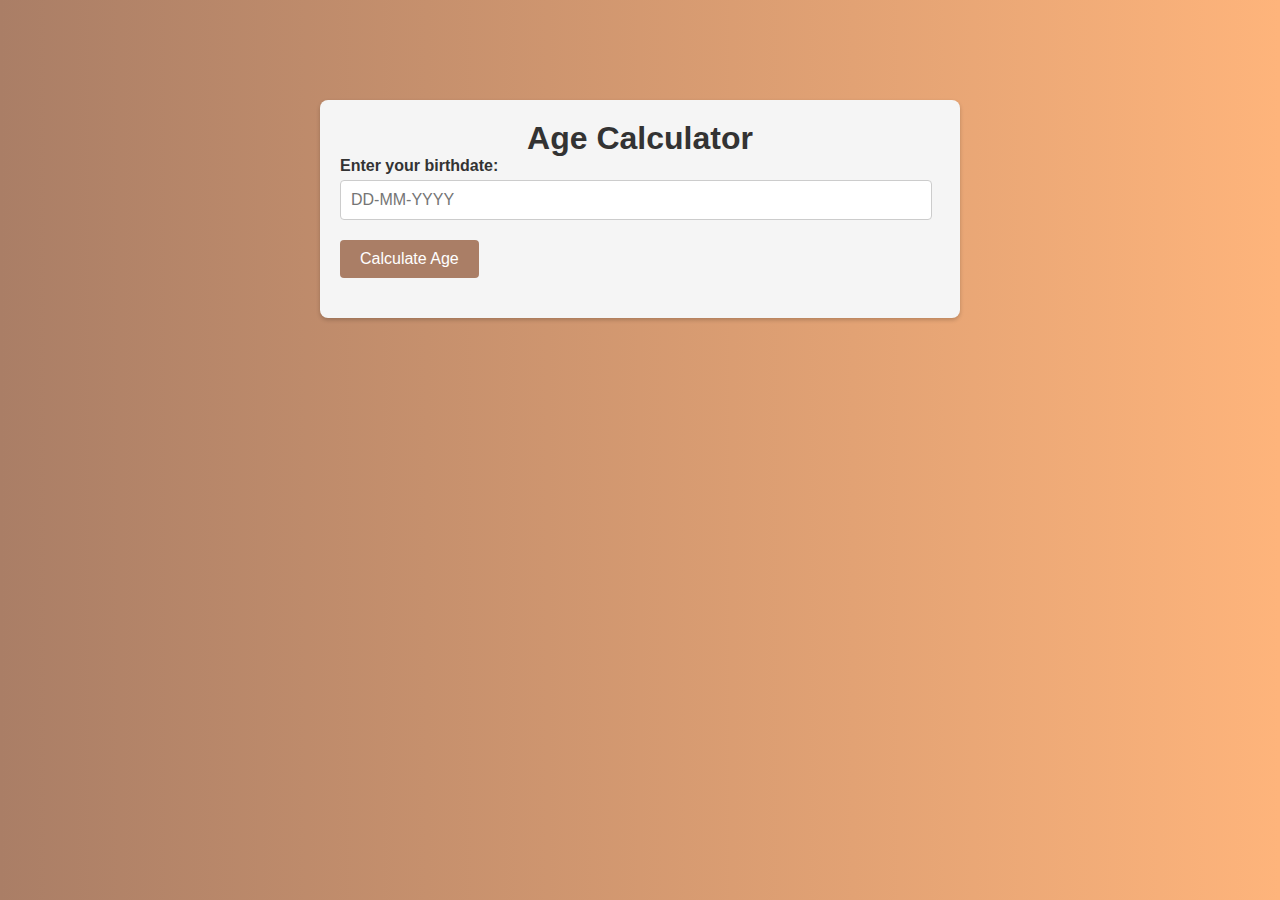
<file: Advanced Age Calculator/index.html>
<!DOCTYPE html>
<html lang="en">
<head>
    <meta charset="UTF-8">
    <meta http-equiv="X-UA-Compatible" content="IE=edge">
    <meta name="viewport" content="width=device-width, initial-scale=1.0">
    <title>Age Calculator</title>
    <link rel="stylesheet" href="style.css">
</head>
<body>

    <div class="container">
        <h1>Age Calculator</h1>
        <form id="ageCalculator">
            <div class="form-group">
                <label for="birthdate">Enter your birthdate:</label>
                <input type="text" id="birthdate" placeholder="DD-MM-YYYY" required>
            </div>
            <div class="form-group">
                <button type="submit">Calculate Age</button>
            </div>
        </form>

        <div class="result-container" id="resultContainer">
            <div class="result" id="result">
                <!-- <div class="result-item">
                    <h3>Weeks Passed:</h3>
                    <p>ageInWeeks</p>
                </div>
                <div class="result-item">
                    <h3>Weeks Passed:</h3>
                    <p>ageInWeeks</p>
                </div>
                <div class="result-item">
                    <h3>Weeks Passed:</h3>
                    <p>ageInWeeks</p>
                </div> -->
            </div>
        </div>
    </div>
 <script src="script.js"></script>   
</body>
</html>
</file>
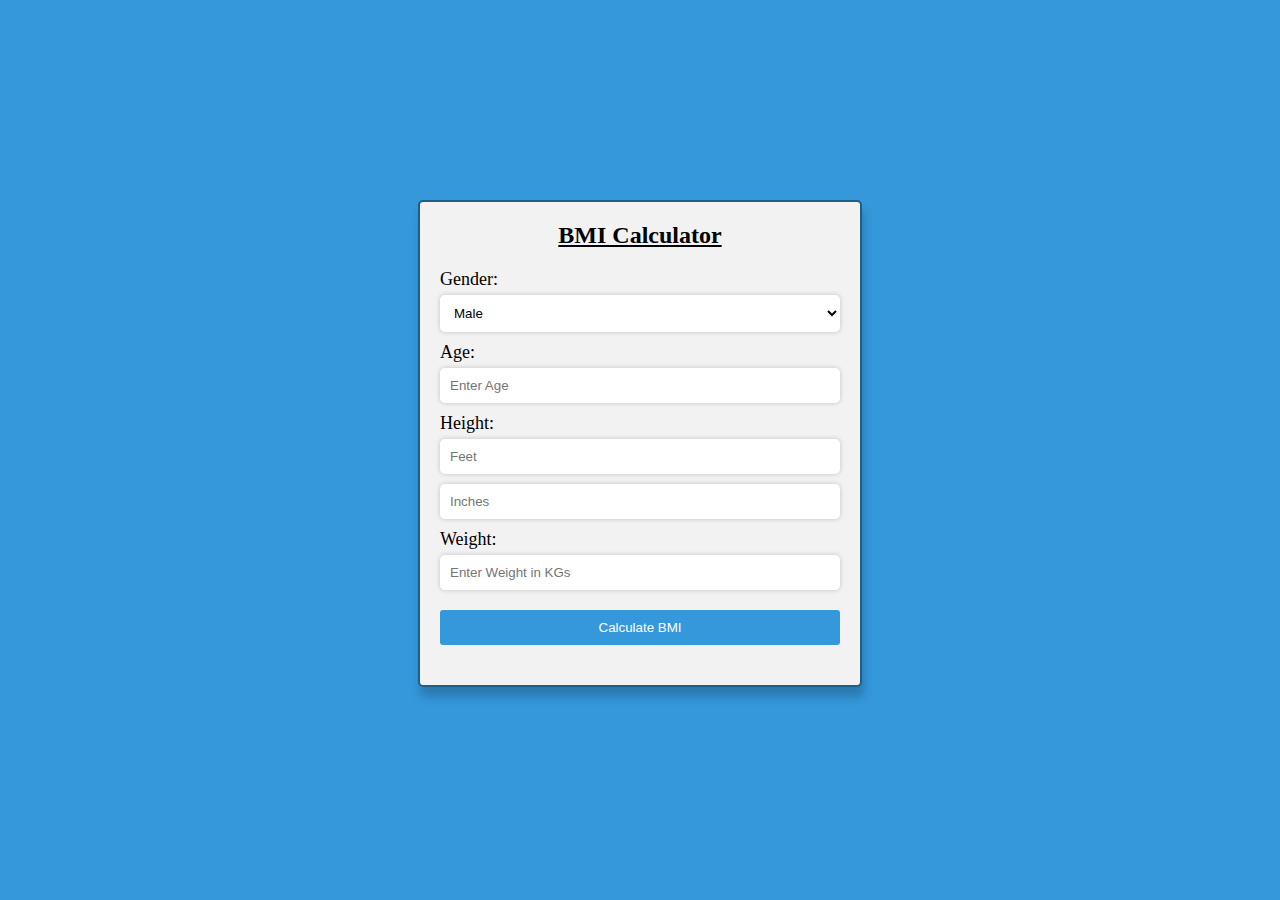
<file: BIM Calculator/index.html>
<!DOCTYPE html>
<html lang="en">
<head>
    <meta charset="UTF-8">
    <meta name="viewport" content="width=device-width, initial-scale=1.0">
    <title>BMI Calculator</title>
    <link rel="stylesheet" href="style.css">
</head>
<body>

    <div class="container">
        <h2>BMI Calculator</h2>
        <form id="bmiForm">
            <label for="gender">Gender:</label>
            <select id="gender" required>
                <option value="male">Male</option>
                <option value="famale">Female</option>
            </select>

            <label for="age">Age:</label>
            <input type="number" id="age" placeholder="Enter Age" required>

            <label for="height-feet">Height:</label>
            <input type="number" id="height-feet" placeholder="Feet" required>
            <input type="number" id="height-inches" placeholder="Inches" required>

            <label for="weight">Weight:</label>
            <input type="number" required id="weight" placeholder="Enter Weight in KGs">

            <input type="submit" value="Calculate BMI">
        </form>

        <div id="result"></div>


    </div>
    <script src="script.js"></script>
</body>
</html>
</file>
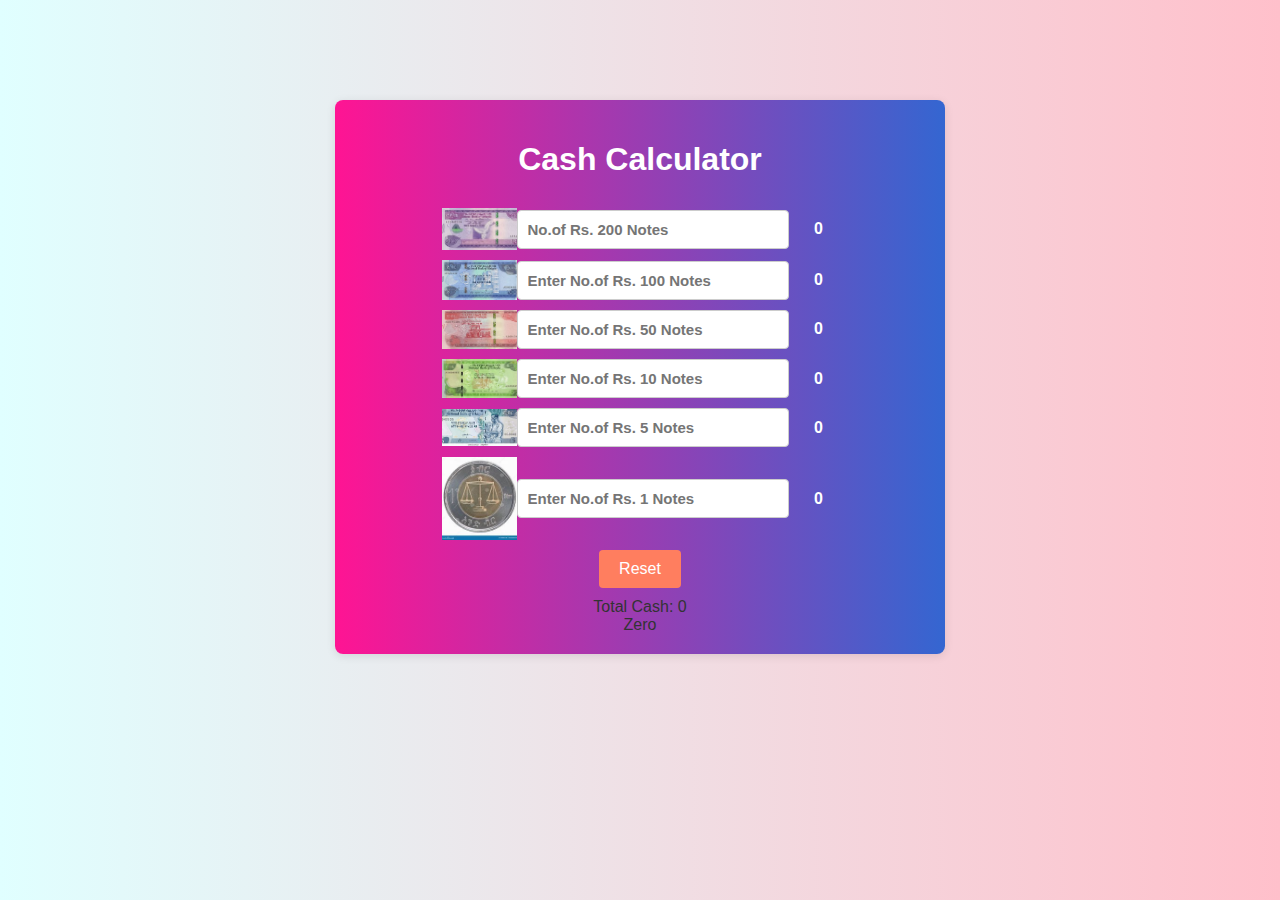
<file: Cash Calculator Application/index.html>
<!DOCTYPE html>
<html lang="en">
<head>
    <meta charset="UTF-8">
    <meta name="viewport" content="width=device-width, initial-scale=1.0">
    <title>Cash Calculator</title>
    <link rel="stylesheet" href="style.css">
</head>
<body>
    <div class="container">
        <h1 class="header">Cash Calculator</h1>

        <div class="row">
            <img width="75px" height="auto" src="Images/200 birr.jpeg">
            <input type="number" id="et200" class="cash-input" placeholder="No.of Rs. 200 Notes">
            <span id="txt200" class="cash-text">0</span>
        </div>

        <div class="row">
            <img width="75px" height="auto" src="Images/100 birr.jpeg">
            <input type="number" id="et100" class="cash-input" placeholder="Enter No.of Rs. 100 Notes">
            <span id="txt100" class="cash-text">0</span>
        </div>

        <div class="row">
            <img width="75px" height="auto" src="Images/50 birr.jpeg">
            <input type="number" id="et50" class="cash-input" placeholder="Enter No.of Rs. 50 Notes">
            <span id="txt50" class="cash-text">0</span>
        </div>

        <div class="row">
            <img width="75px" height="auto" src="Images/10 birr.jpeg">
            <input type="number" id="et10" class="cash-input" placeholder="Enter No.of Rs. 10 Notes">
            <span id="txt10" class="cash-text">0</span>
        </div>

        <div class="row">
            <img width="75px" height="auto" src="Images/5 birr.jpeg">
            <input type="number" id="et5" class="cash-input" placeholder="Enter No.of Rs. 5 Notes">
            <span id="txt5" class="cash-text">0</span>
        </div>

        <div class="row">
            <img width="75px" height="auto" src="Images/1 birr.jpeg">
            <input type="number" id="et1" class="cash-input" placeholder="Enter No.of Rs. 1 Notes">
            <span id="txt1" class="cash-text">0</span>
        </div>

        <div class="row">
            <button id="btnReset">Reset</button>
        </div>

        <div class="row result-part">
            <span id="txtFinalCash">Total Cash: 0</span>
            <span id="txtFinalCashInWords">Zero</span>
        </div>

    </div>


    <script src="script.js"></script>
</body>
</html>
</file>
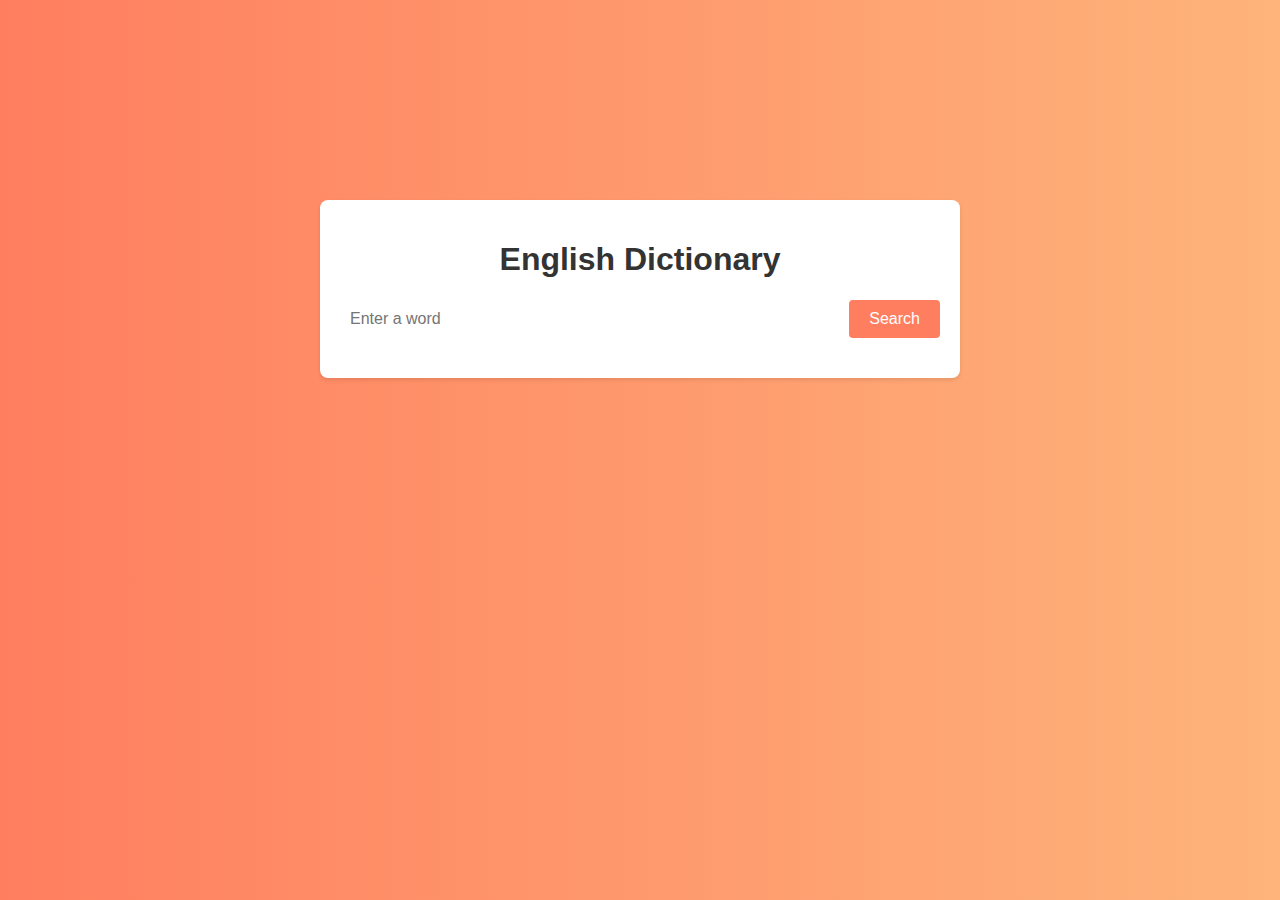
<file: Dictionary/index.html>
<!DOCTYPE html>
<html lang="en">
<head>
    <meta charset="UTF-8">
    <meta name="viewport" content="width=device-width, initial-scale=1.0">
    <title>Document</title>
    <link rel="stylesheet" href="style.css">
    <link rel="stylesheet" href="https://cdnjs.cloudflare.com/ajax/libs/font-awesome/6.5.2/css/all.min.css" integrity="sha512-SnH5WK+bZxgPHs44uWIX+LLJAJ9/2PkPKZ5QiAj6Ta86w+fsb2TkcmfRyVX3pBnMFcV7oQPJkl9QevSCWr3W6A==" crossorigin="anonymous" referrerpolicy="no-referrer" />
</head>
<body>
    
    
    <div class="container">
        <header>
            <h1>English Dictionary</h1>
        </header>
        <div class="search-container">
            <input type="text" id="searchInput" placeholder="Enter a word">
            <button id="searchButton">Search</button>
        </div>

        <div class="resultContainer" id="result-container">
            <h2 id="wordTitle"></h2>
            <div id="wordDescription"></div>
            <div id="audioContainer">
                <button id="audioButton"><i class="fa fa-volume-up"></i></button>
            </div>
        </div>

    </div>

    <script src="script.js"></script>
</body>
</html>
</file>
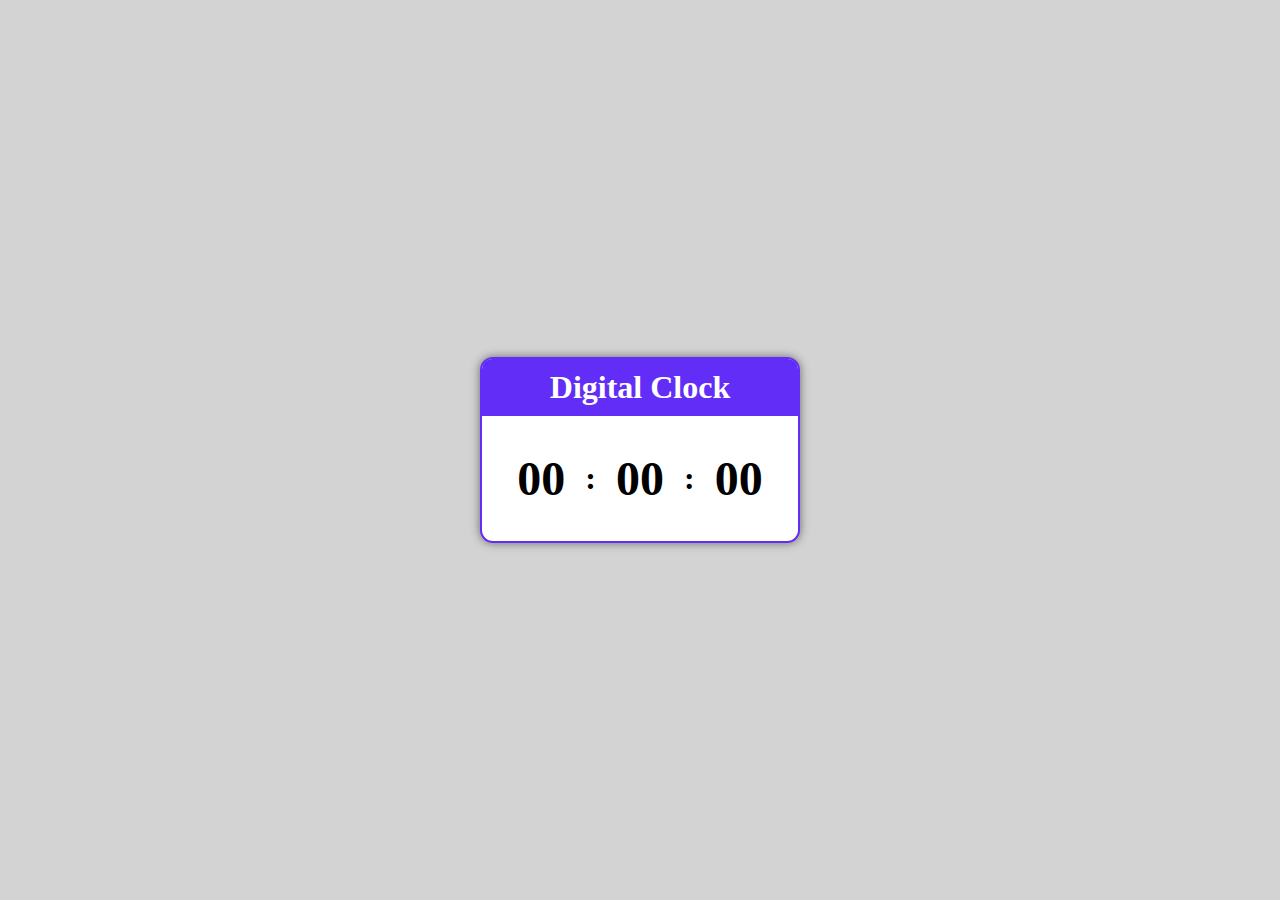
<file: Digital Clock/index.html>
<!DOCTYPE html>
<html lang="en">
<head>
    <meta charset="UTF-8">
    <meta http-equiv="X-UA-Compatible" content="IE=edge">
    <meta name="viewport" content="width=device-width, initial-scale=1.0">
    <title>Digital Clock</title>
    <link rel="stylesheet" href="style.css">
</head>
<body>

    <div class="container">
        <div class="card">
            <h1>Digital Clock</h1>
            <div class="clock">
                <span class="time-element" id ="hours">00</span>
                <span class="colon-element">:</span>
                <span class="time-element" id="minutes">00</span>
                <span class="colon-element">:</span>
                <span class="time-element" id="seconds">00</span>
            </div>
        </div>   
    </div>
    
<script src="script.js"></script>   
</body>
</html>
</file>
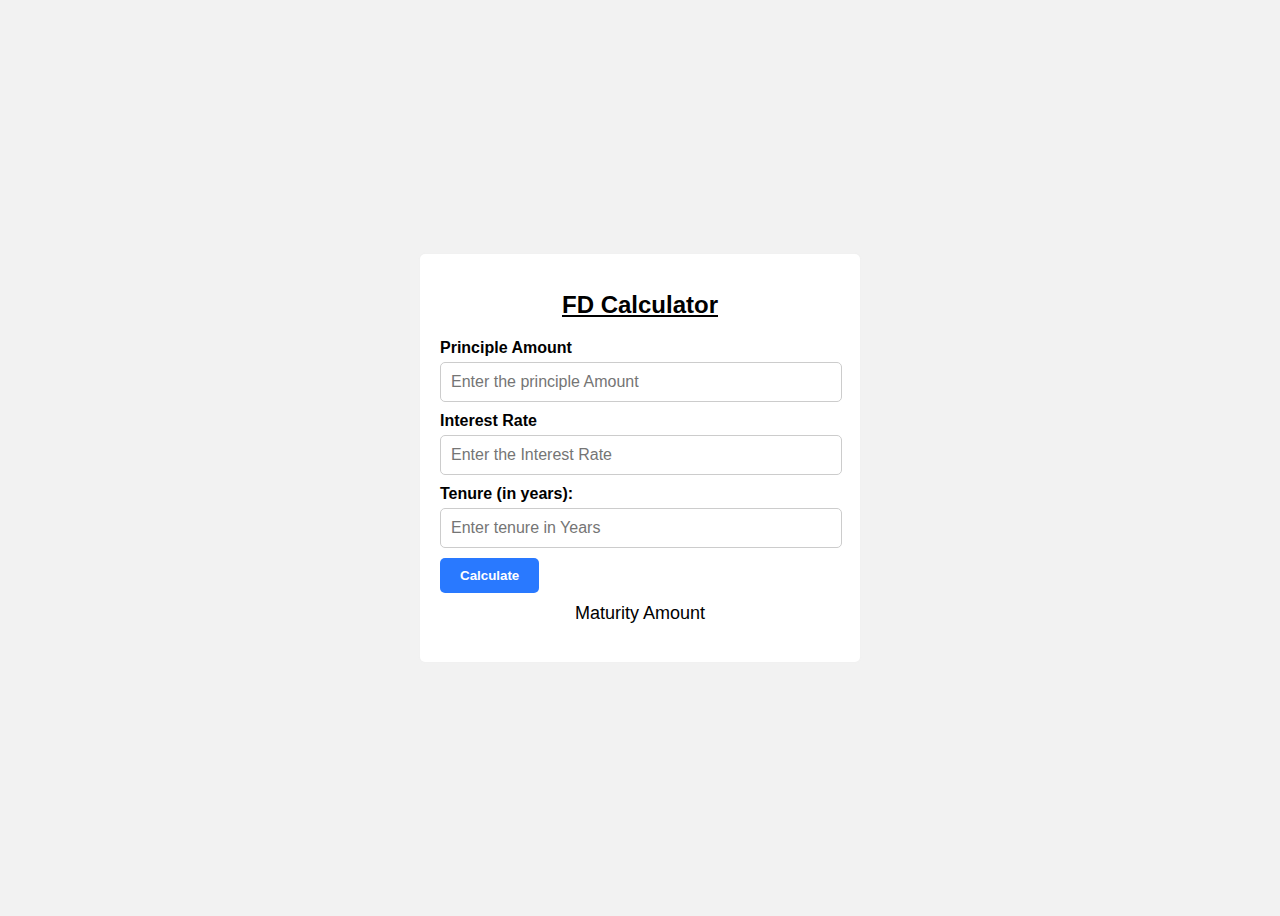
<file: FD-Calculator/index.html>
<!DOCTYPE html>
<html lang="en">
<head>
    <meta charset="UTF-8">
    <meta http-equiv="X-UA-Compatible" content="IE=edge">
    <meta name="viewport" content="width=device-width, initial-scale=1.0">
    <title>FD Calculator</title>
    <link rel="stylesheet" href="style.css">
</head>
<body>
    <div class="container">
        <h1>FD Calculator</h1>
        <div class="form-group">
            <label for="principle">Principle Amount</label>
            <input type="number" id="principle" placeholder="Enter the principle Amount">
        </div>
        <div class="form-group" >
            <label for="interestRate">Interest Rate</label>
            <input type="number" id="interestRate" placeholder="Enter the Interest Rate">
        </div>
        <div class="form-group">
            <label for="tenure">Tenure (in years):</label>
            <input type="number" id="tenure" placeholder="Enter tenure in Years">
        </div>
        <button id="calculateBtn" class="calculate-btn">Calculate</button>
        <p id="result" class="result">Maturity Amount</p>
    </div>
<script src="script.js"></script>   
</body>
</html>
</file>
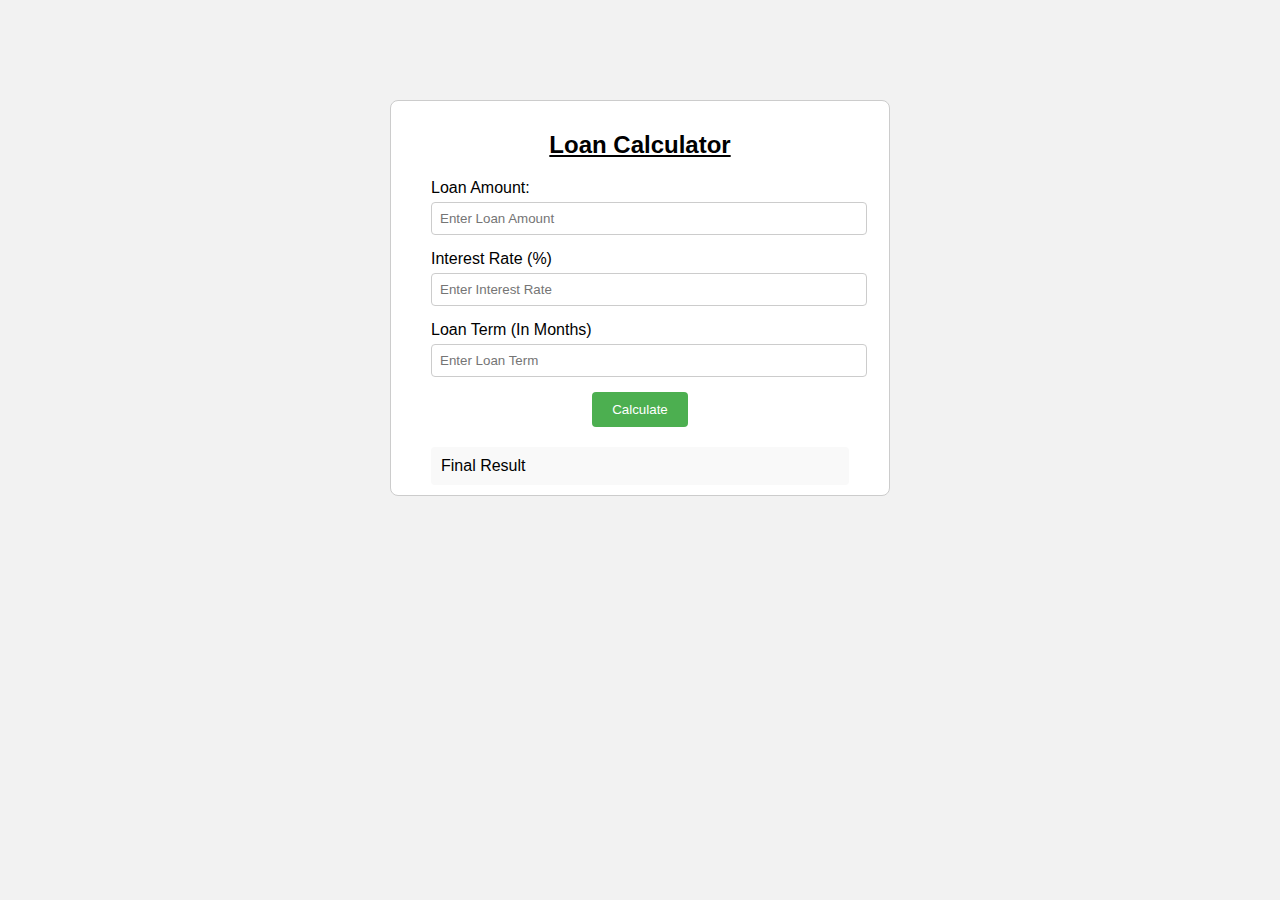
<file: Lone Calculator/index.html>
<!DOCTYPE html>
<html lang="en">
<head>
    <meta charset="UTF-8">
    <meta name="viewport" content="width=device-width, initial-scale=1.0">
    <title>Document</title>
    <link rel="stylesheet" href="style.css">
</head>
<body>

    <div class="container">
        <div class="calculator">
            <h2>Loan Calculator</h2>
            <div class="input-group">
                <label>Loan Amount:</label>
                <input type="number" id="loanAmountInput" placeholder="Enter Loan Amount">
            </div>

            <div class="input-group">
                <label>Interest Rate (%)</label>
                <input type="number" id="interestRateInput" placeholder="Enter Interest Rate">
            </div>

            <div class="input-group">
                <label>Loan Term (In Months)</label>
                <input type="number" id="loanTermInput" placeholder="Enter Loan Term">
            </div>

            <button id="calculateBtn">Calculate</button>
            <div id="result">Final Result</div>

        </div>
    </div>


    <script src="script.js"></script>
</body>
</html>
</file>
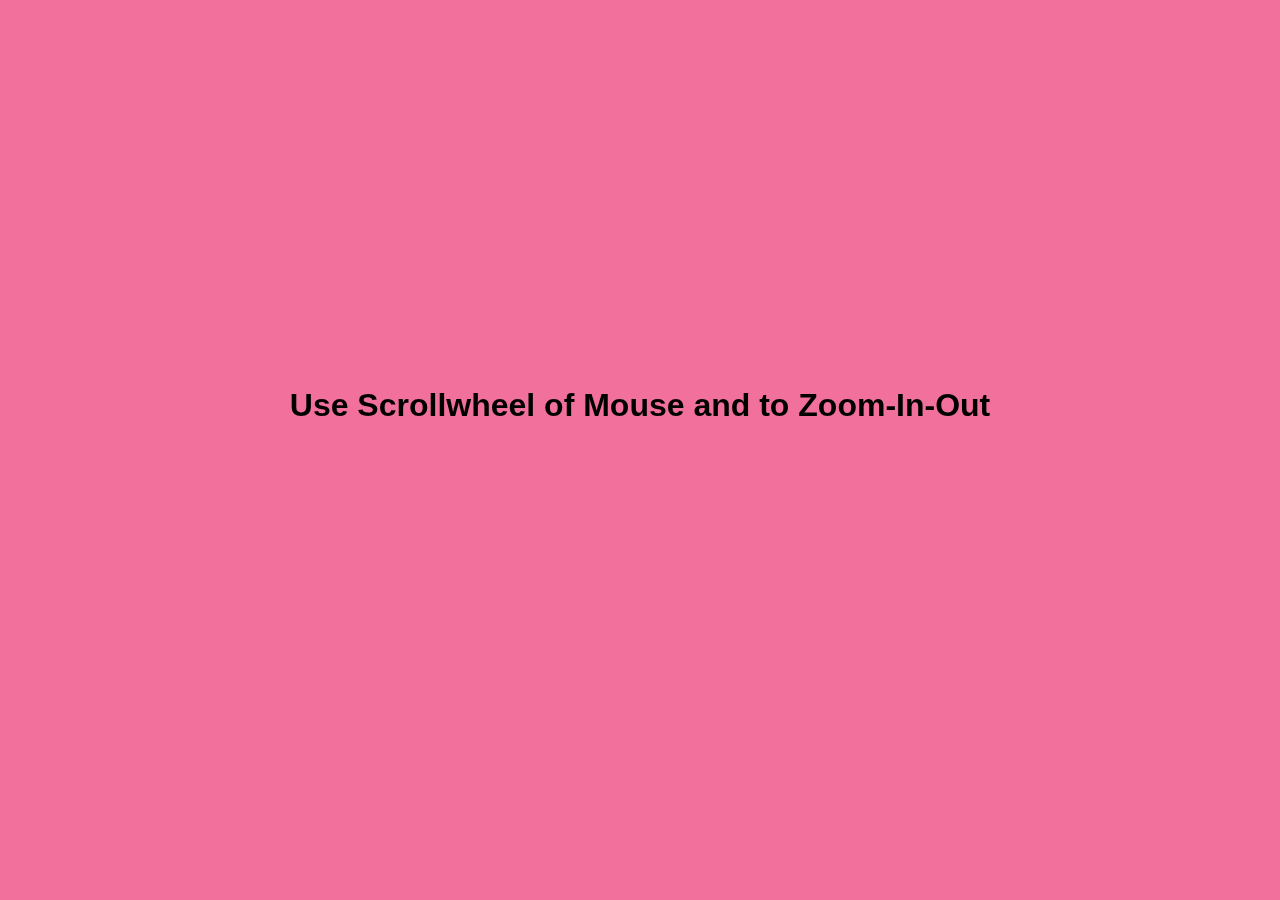
<file: Mouse Wheel zoom in out/index.html>
<!DOCTYPE html>
<html lang="en">
<head>
    <meta charset="UTF-8">
    <meta name="viewport" content="width=device-width, initial-scale=1.0">
    <title>Scrollwheel of Mouse</title>
    <link rel="stylesheet" href="style.css">
</head>
<body>

    <div class="container">
        <h1>Use Scrollwheel of Mouse and to Zoom-In-Out</h1>
    </div>
    
    <script src="script.js"></script>
</body>
</html>
</file>
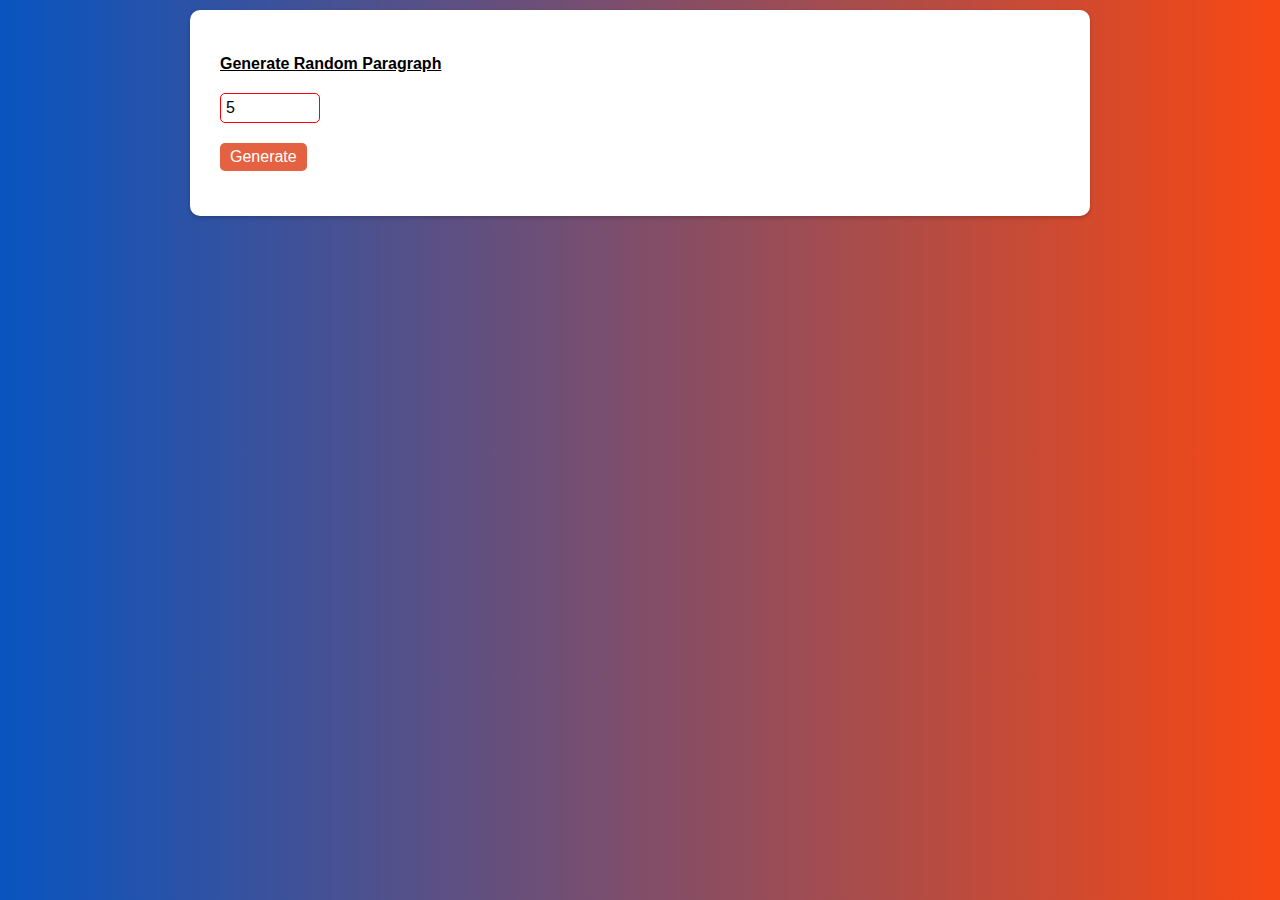
<file: Paragraph Generator Project/index.html>
<!DOCTYPE html>
<html lang="en">
<head>
    <meta charset="UTF-8">
    <meta http-equiv="X-UA-Compatible" content="IE=edge">
    <meta name="viewport" content="width=device-width, initial-scale=1.0">
    <title>Random Paragraph Generator</title>
    <link rel="stylesheet" href="style.css">
</head>
<body>

    <div class="card">
        <div class="row">
            <div>
                <label for="items">Generate Random Paragraph</label>
            </div>

            <div>
                <input type="number" value="5" id="items">
            </div>

            <div>
                <button onclick="generate()">Generate</button>
            </div>

        </div>

        <div class="row" id="data"></div>
    </div>
<script src="script.js"></script>   
</body>
</html>
</file>
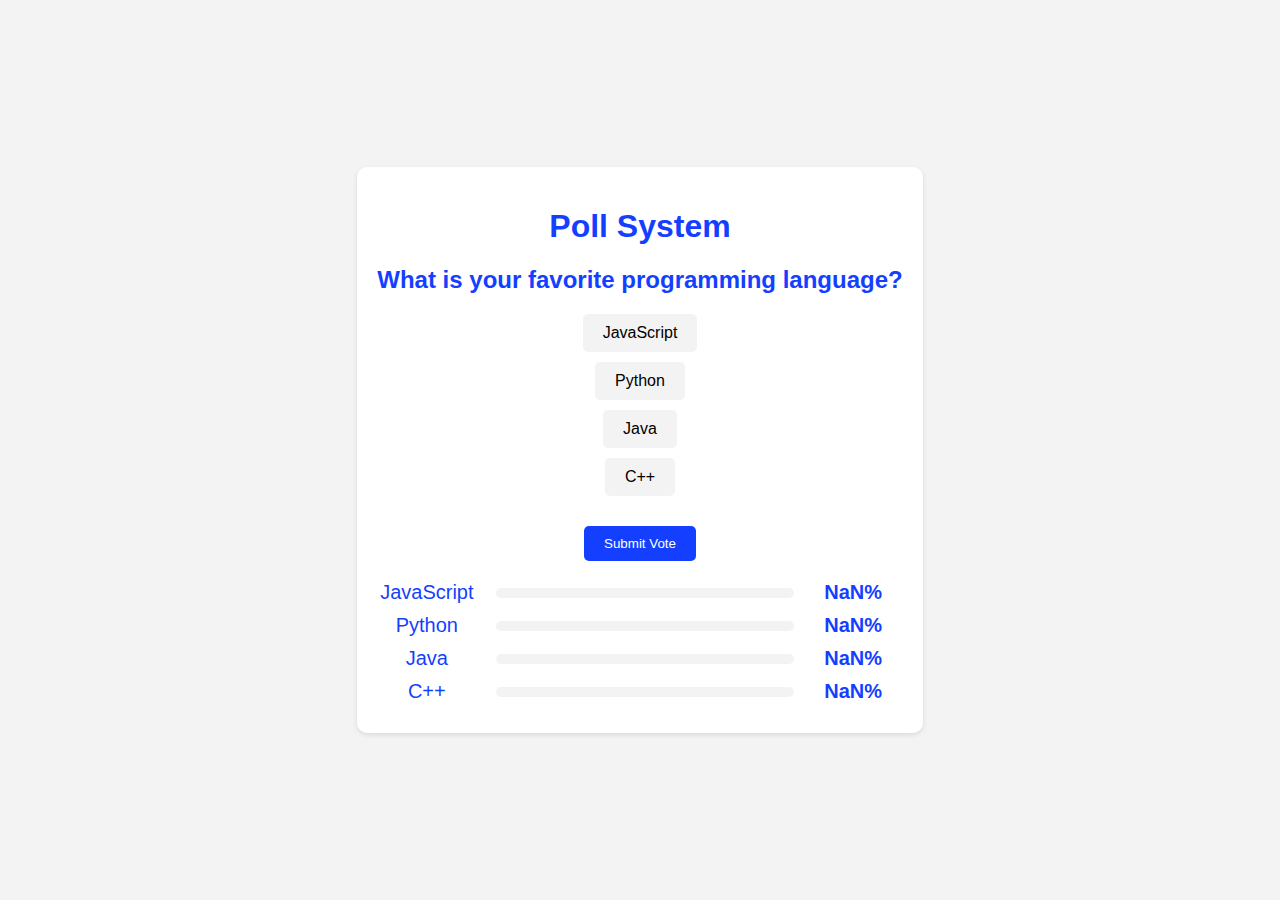
<file: Poll System Application/index.html>
<!DOCTYPE html>
<html lang="en">
<head>
    <meta charset="UTF-8">
    <meta name="viewport" content="width=device-width, initial-scale=1.0">
    <title>Pill System</title>
    <link rel="stylesheet" href="style.css">
</head>
<body>
    <div class="con">
        <h1>Poll System</h1>
        <div class="poll">
            <h2>What is your favorite programming language?</h2>
            <div class="options">
                <div class="option">
                    <input type="radio" id="option1" name="poll" value="option1">
                    <label for="option1">JavaScript</label>
                </div>
                <div class="option">
                    <input type="radio" id="option2" name="poll" value="option2">
                    <label for="option2">Python</label>
                </div>
                <div class="option">
                    <input type="radio" id="option3" name="poll" value="option3">
                    <label for="option3">Java</label>
                </div>
                <div class="option">
                    <input type="radio" id="option4" name="poll" value="option4">
                    <label for="option4">C++</label>
                </div class="option">
            </div>
            <button onclick="submitVote()">Submit Vote</button>
            <div id="result">
            </div>
        </div>
    </div>
    <script src="script.js"></script>
</body>
</html>
</file>
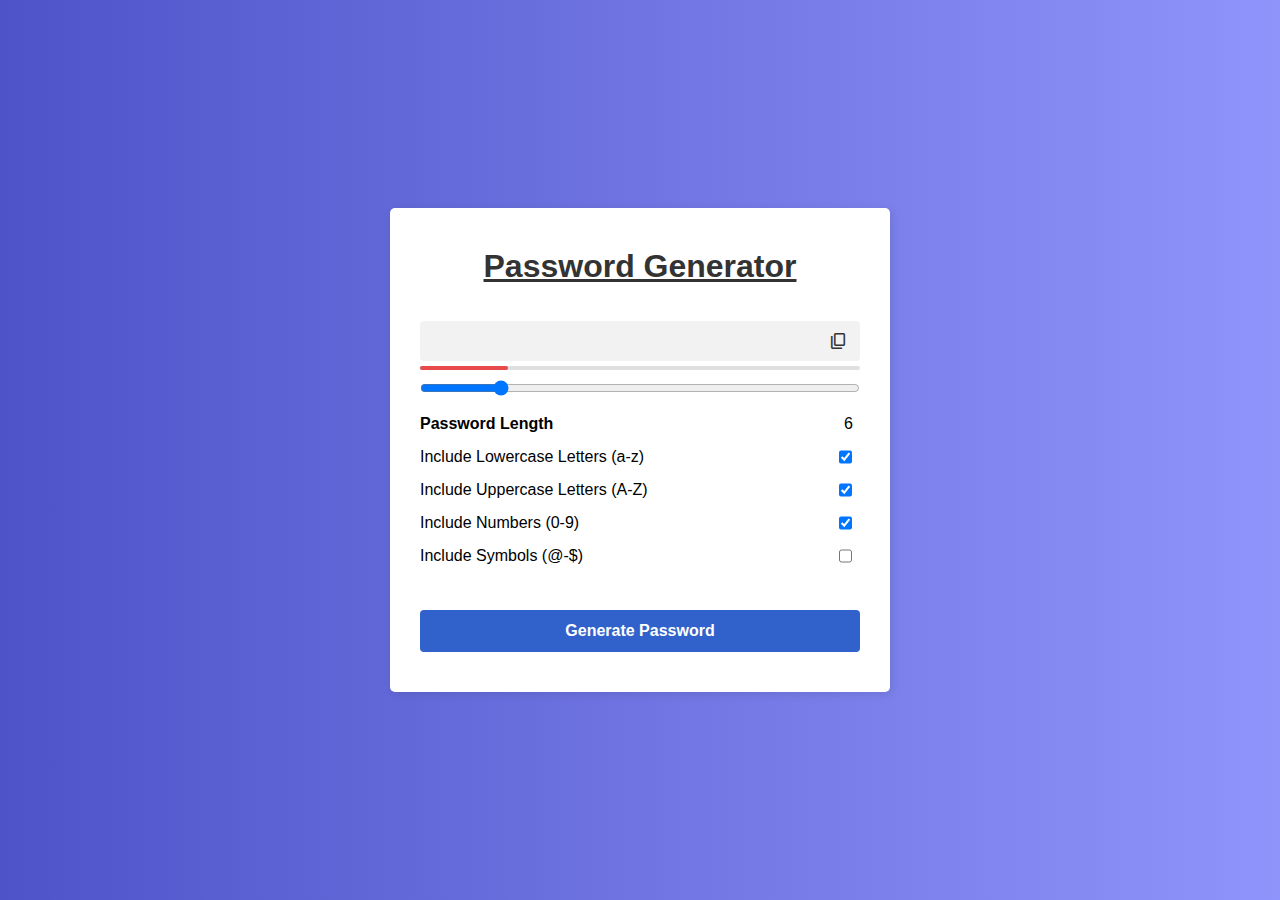
<file: Random Password Application/index.html>
<!DOCTYPE html>
<html lang="en">
<head>
    <meta charset="UTF-8">
    <meta name="viewport" content="width=device-width, initial-scale=1.0">
    <title>Generate Randaom Password</title>
    <link rel="stylesheet" href="style.css">
    <link rel="stylesheet" href="https://fonts.googleapis.com/css2?family=Material+Symbols+Outlined:opsz,wght,FILL,GRAD@24,400,0,0" />
</head>
<body>
    <div class="container">
        <h1>Password Generator</h1>
        <div class="inputBox">
            <input type="text" class="passBox" id="passBox" disabled>
            <span class="material-symbols-outlined" id="copyIcon">content_copy</span>
        </div>

        <div class="pass-indicator" id="passIndicator"></div>

        <input type="range" min="1" max="30" value="6" step="1" id="inputSlider">
        <div class="row">
            <p>Password Length</p>
            <span id="sliderValue"></span>
        </div>

        <div class="row">
            <label for="lowercase">Include Lowercase Letters (a-z)</label>
            <input type="checkbox" name="lowercase" id="lowercase" checked>
        </div>

        <div class="row">
            <label for="uppercase">Include Uppercase Letters (A-Z)</label>
            <input type="checkbox" name="uppercase" id="uppercase" checked>
        </div>

        <div class="row">
            <label for="numbers">Include Numbers (0-9)</label>
            <input type="checkbox" name="numbers" id="numbers" checked>
        </div>

        <div class="row">
            <label for="symbols">Include Symbols (@-$)</label>
            <input type="checkbox" name="symbols" id="symbols">
        </div>

        <button class="genBtn" id="genBtn">Generate Password</button>

    </div>

    <script src="script.js"></script>
</body>
</html>
</file>
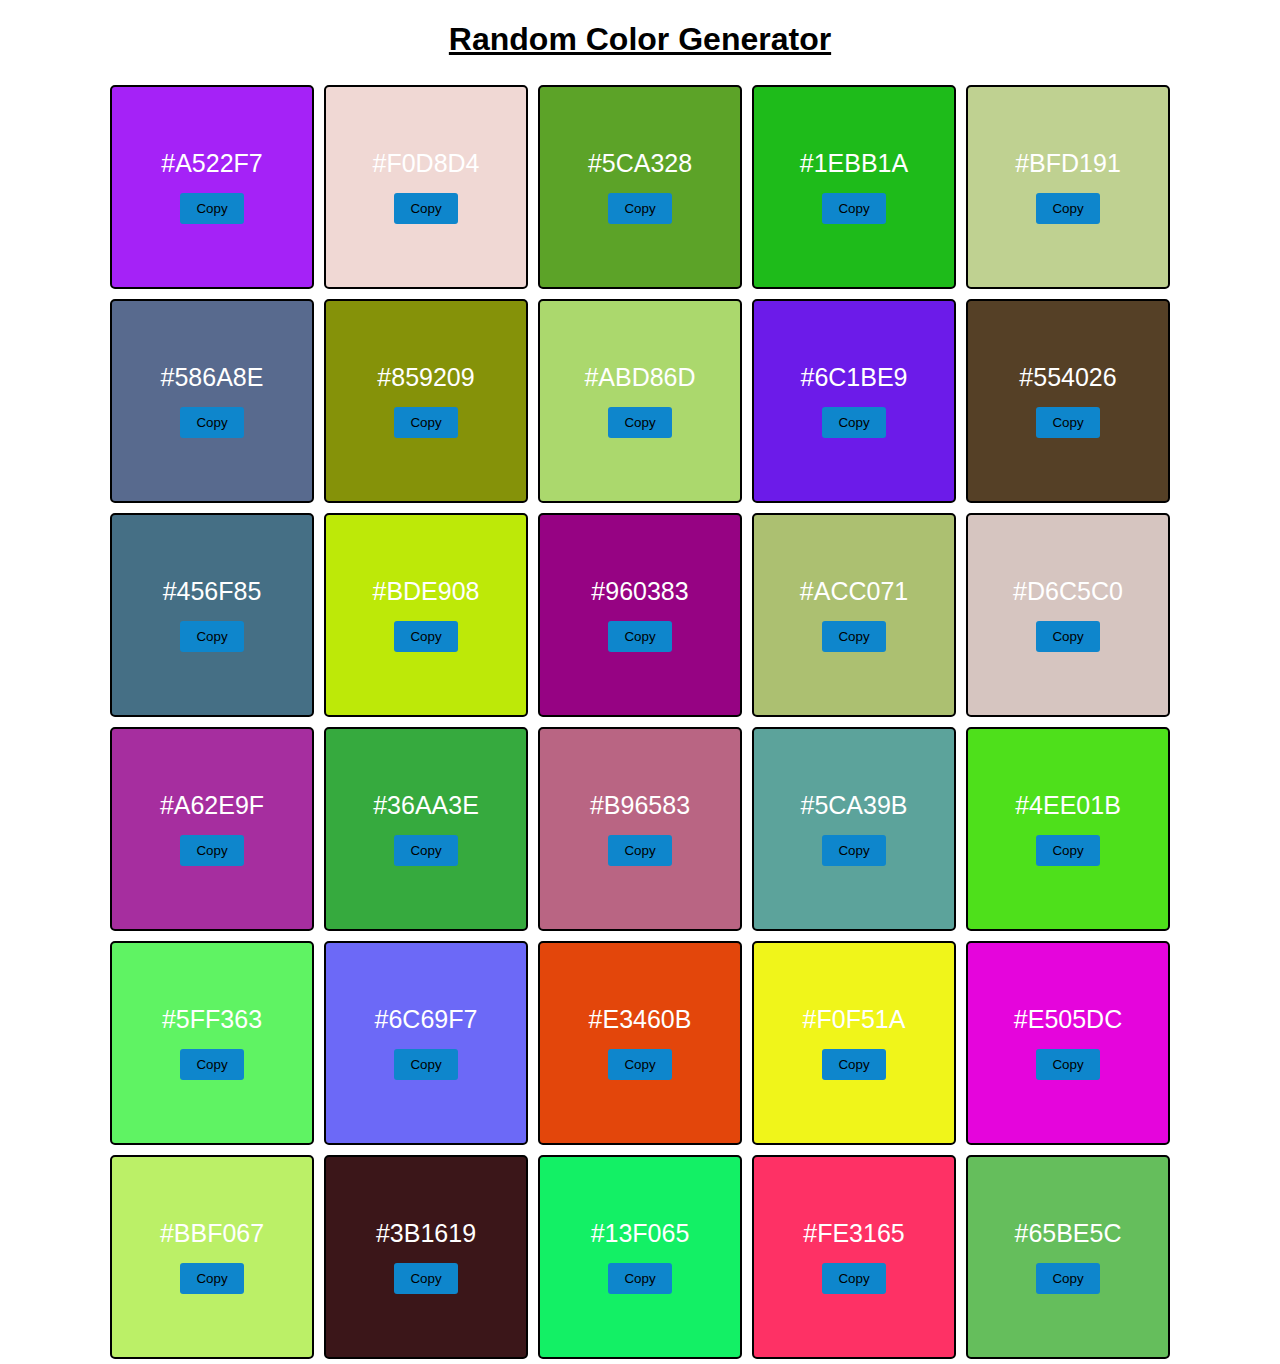
<file: Randome HEX Color Card Generator/index.html>
<!DOCTYPE html>
<html lang="en">
<head>
    <meta charset="UTF-8">
    <meta name="viewport" content="width=device-width, initial-scale=1.0">
    <title>Random HEX Color Generator</title>
    <link rel="stylesheet" href="style.css">
</head>
<body>
    
    <h1>Random Color Generator</h1>
    <div class="container">
        <!--<div class="color-container">
            <span>#45dfff</span>
            <button>Copy</button>
        </div>-->
    </div>

    <script src="script,js"></script>
</body>
</html>
</file>
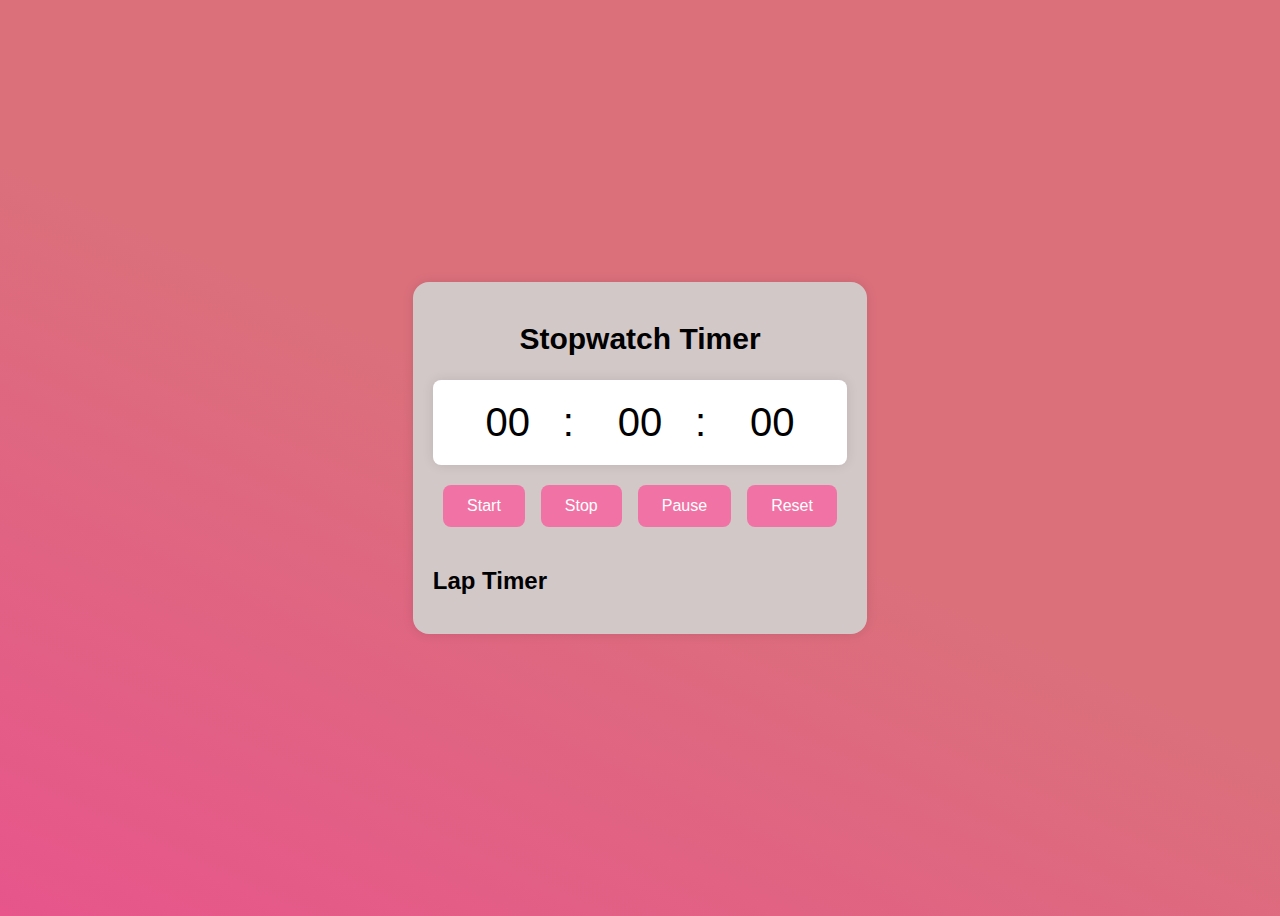
<file: Stopwatch Timer Application/index.html>
<!DOCTYPE html>
<html lang="en">
<head>
    <meta charset="UTF-8">
    <meta name="viewport" content="width=device-width, initial-scale=1.0">
    <title>Stopwatch Timer Application</title>
    <link rel="stylesheet" href="style.css"
</head>
<body>
    
    <div class="container">
        <h1 class="title">Stopwatch Timer</h1>
        <div class="stopwatch">
            <div class="timer">
                <span id="minutes">00</span>:
                <span id="seconds">00</span>:
                <span id="milliseconds">00</span>
            </div>
            <div class="controls">
                <button id="startBtn">Start</button>
                <button id="stopBtn">Stop</button>
                <button id="pauseBtn">Pause</button>
                <button id="resetBtn">Reset</button>
            </div>
            <div class="laps">
                <h2 class="lap-title">Lap Timer</h2>
                <ul id="laplist"></ul>
            </div>
        </div>
    </div>

    <script src="script.js"></script>
</body>
</html>
</file>
<file: Advanced Age Calculator/style.css>
*{
    padding: 0;
    margin: 0;
    font-family: Helvetica, sans-serif;
}

body{
    background: linear-gradient(to right, #aa7e66,#feb47b);
}

.container{
    width: 600px;
    margin: 100px auto;
    background-color: #f5f5f5;
    padding: 20px;
    border-radius: 8px;
    box-shadow: 0px 2px 4px rgba(0, 0, 0, 0.2);
}

h1{
    text-align: center;
    color: #333;
}

.form-group{
    margin-bottom: 20px;
}

label{
    display: block;
    margin-bottom: 5px;
    color: #333;
    font-weight: 600;
}

input[type="text"]{
    width: 95%;
    padding: 10px;
    font-size: 16px;
    border-radius: 4px;
    border: 1px solid #ccc;
}

button{
    padding: 10px 20px;
    font-size: 16px;
    background-color: #aa7e66;
    border: none;
    outline: none;
    border-radius: 4px;
    color: #fff;
    cursor: pointer;
}

.result-container{
    display: none;
    margin-top: 20px;
    background-color: #fff;
    padding: 20px;
    border-radius: 4px;
    box-shadow: 0px 3px 6px rgba(0, 0, 0, 0.2);
}

.result{
    margin-top: 10px;
}


.result h3{
    color: #333;
    font-size: 18px;
    margin-bottom: 10px;
}

.result p{
    font-size: 15px;
    margin-bottom: 10px;
}
</file>
<file: BIM Calculator/style.css>
body{
    background-color: #3498db;
}

.container{
    max-width: 400px;
    margin: 200px auto;
    padding: 20px;
    background-color: #f2f2f2;
    border: 2px solid #1e5f8a;
    border-radius: 5px;
    box-shadow: 2px 10px 10px rgba(0, 0, 0, 0.2);
}

h2{
    margin-top: 0;
    color: #000;
    text-align: center;
    text-decoration: underline;
}

form{
    margin-bottom: 20px;
    display: flex;
    flex-direction: column;
}

label{
    font-size: large;
    font-weight: 600px;
    margin-bottom: 5px;
    color: #000;
}

input[type="number"],
select{

    width: 95%;
    padding: 10px;
    border: none;
    background: #fff;
    border-radius: 5px;
    box-shadow: 0px 0px 5px rgba(0, 0, 0, 0.2);
    margin-bottom: 10px;

}


input[type="number"]:focus,
select:focus{

    outline: none;
    box-shadow: 0px 0px 5px #3498db;
}

select{
    width: 100%;
}

input[type="submit"]{

    padding: 10px;
    margin-top: 10px;
    background-color: #3498db;
    border: none;
    border-radius: 3px;
    color: #fff;
    cursor: pointer;
    transition: background-color 0.s ease;
}

input[type="submit"]:hover{
    background-color: #2187b5;
}

#result{
    font-weight: bold;
    margin-top: 20px;
    color: #3498db;
}
</file>
<file: Cash Calculator Application/style.css>
body{
    margin: 0;
    padding: 0;
    background: linear-gradient(to right, #E0FFFF,#FFC0CB);
    font-family: Arial, sans-serif;
    color: #333;
}

.container{
    max-width: 600px;
    margin: 100px auto;
    padding: 20px 5px;
    background: linear-gradient(to left, #3466d1,#FF1493);
    border-radius: 8px;
    box-shadow: 0 2px 10px rgba(0, 0, 0, 0.1);
    animation: fadeIn 1s ease;
    display: flex;
    align-items: center;
    flex-direction: column;
}

@keyframes fadeIn{
    0%{
        opacity: 0;
        transform: translateY(-20px);
    }
    100%{
        opacity: 1;
        transform: translateY(0);
    }
}

.header{
    text-align: center;
    margin-bottom: 20px;
    color: #fff;
}

.row{
    margin-top: 10px;
    display: flex;
    justify-content: center;
    align-items: center;
    transition: transform 0.2s ease;
}

.row:hover{
    transform: scale(1.05);
}

image{
    margin-right: 10px;
}
input[type="number"]{
    padding: 10px;
    font-size: 15px;
    width: 250px;
    border-radius: 4px;
    border: 1px solid #ccc;
    flex: 1;
    transition: border-color 0.3s ease;
    background-color: #fff;
    color: #333;
    font-weight: 600;
}

input[type="number"]:focus{
    border-color: #ff7ef5;
    outline: none;
    box-shadow: 0 0 2px #ff7ef5;
}

input[type="number"]::-webkit-inner-spin-button,
input[type="number"]::-webkit-outer-spin-button{
    -webkit-appearance: none;
    margin: 0;
}

.cash-text{
    font-weight: bold;
    margin-left: 10px;
    width: 40px;
    display: inline-block;
    text-align: center;
    color: white;
}

button{
    padding: 10px 20px;
    font-size: 16px;
    background-color: #ff7e5f;
    color: #fff;
    border: none;
    border-radius: 4px;
    cursor: pointer;
    transition: bacground-color 0.3s ease;
    align-self: flex-end;
}

button:hover{
    background-color: #ff6c4a;
}

txtFinalCash{
    font-size: 18px;
    font-weight: bold;
    margin-top: 20px;
    color: #ffffff;
}

textFinalCashInWords{
    margin-top: 10px;
    font-style: italic;
    color: #fff;
}

.result-part{
    display: flex;
    flex-direction: column;
}
</file>
<file: Dictionary/style.css>
body{
    margin: 0;
    padding: 0;
    background: linear-gradient(to right, #ff7e5f,#feb47b);
    font-family: Arial, sans-serif;
}

.container{
    max-width: 600px;
    margin: 200px auto;
    padding: 20px;
    background-color: #fff;
    border-radius: 8px;
    box-shadow: 0 2px 4px rgba(0, 0, 0, 0.1);
    animation: fadeIn 1s easy;
}

@keyframes fadeIn {
    0%{
        opacity: 0;
        transform: translateY(-20px);
    }

    100%{
        opacity: 1;
        transform: translateY(0);
    }
    
}

header{
    text-align: center;
    margin-bottom: 20px;
}

h1{
    color: #333;
}

.search-container{
    display: flex;
    align-items: center;
    margin-bottom: 20px;
}

input[type="text"]{
    flex: 1;
    padding: 10px;
    font-size: 16px;
    border-radius: 4px;
    border: none;
}

button{
    padding: 10px 20px;
    font-size: 16px;
    background-color: #ff7e5f;
    border: none;
    color: #fff;
    border-radius: 4px;
    margin-left: 10px;
    cursor: pointer;
    transition: background-color 0.3s ease;
}

button:hover{
    background-color: #ff6c4a;
}

.resultContainer{
    display: none;
    background-color: #fff;
    padding: 20px;
    border-radius: 4px;
    box-shadow: 0 3px 6px rgba(0, 0, 0, 0.1);
    animation: slideIn 0.5s ease;
}

@keyframes slideIn {
    0%{
        opacity: 0;
        transform: translateY(-10px);
    }

    100%{
        opacity: 1;
        transform: translateY(0);
    }
}

h2{
    color: #333;
}

#wordDescription{
    margin-top: 10px;
}

ul{
    list-style: none;
    padding: 0;
}

li{
    margin-bottom: 10px;
}

strong{
    font-weight: bold;
}

#audioContainer{
    text-align: center;
    margin-top: 20px;
}

#audioButton{
    padding: 10px;
    font-size: 24px;
    background-color: #ff7e5f;
    color: #fff;
    border: none;
    border-radius: 50%;
    cursor: pointer;
    transition: background-color 0.3s ease;
}

#audioButton:hover{
    background-color: #ff6c4a;

}
</file>
<file: Digital Clock/style.css>
body{
    margin: 0;
    padding: 0;
    border-style: border-box;
}

.container{
    display: flex;
    flex-direction: column;
    justify-content: center;
    align-items: center;
    height: 100vh;
    background-color: #D3D3D3;
}

.card{

    background-color: #fff;
    border-radius: 13px;
    box-shadow: 0px 0px 10px rgba(0, 0, 0, 0.5);
    border: 2px solid #632df8;
    max-width: 400px;
}

h1{
    text-align: center;
    background-color: #632df8 ;
    padding-top: 10px;
    padding-bottom: 10px;
    margin-top: 0px;
    margin-bottom: 10px;
    overflow: hidden;
    color:#fff;
    border-radius: 10px 10px 0px 0px;

}

.clock{
    padding: 25px;
    display: flex;
    align-items: center;
    margin-bottom: 10px;
}

.time-element{
    font-size: 48px;
    font-weight: bold;
    color: #000;
    margin: 0px 10px;
}

.colon-element{
    font-size: 32px;
    font-weight: bold;
    color: #000;
    margin: 0px 10px;

}
</file>
<file: FD-Calculator/style.css>
body {
    font-family: Arial, sans-serif;
    background-color: #f2f2f2;
    display: flex;
    justify-content: center;
    align-items: center;
    height: 100vh;
}

.container {
    background-color: #ffffff;
    border-radius: 5px;
    padding: 20px;
    box-shadow: 0px 0px 2px rgba(198,193, 193, 0.1);
    max-width: 400px;
    width: 100%;
}

.container:hover {
    box-shadow: 5px 5px 10px rgba(0,0, 0, 0.1);
}

h1 {
    font-size: 24px;
    text-align: center;
    text-decoration: underline;
    margin-bottom: 20px;
}

.form-group{
    margin-bottom: 10px;
}


.form-group label{
    display: block;
    font-weight: bold;
    margin-bottom: 5px;
}

.form-group input{
    width: 95%;
    padding: 10px;
    font-size: 16px;
    border: 1px solid #ccc;
    border-radius: 5px;
} 

.result{
    font-size: 18px;
    text-align: center;
    margin-top: 10px;
}

.calculate-btn{
    padding: 10px 20px;
    background-color: #2979FF;
    color:#fff;
    border: none;
    font-weight: bolder;
    border-radius: 5px;
    cursor: pointer;
}

.calculate-btn:hover{
    
    background-color: #448AFF;
    
}
</file>
<file: Lone Calculator/style.css>
body{
    font-family: Arial, sans-serif;
    background-color: #f2f2f2;
}

.container{
    max-width: 500px;
    margin: 100px auto;
}

h2{
    text-align: center;
    text-decoration: underline;
}

.calculator{
    background-color: #fff;
    border-radius: 8px;
    border: 1px solid #ccc;
    padding: 10px 40px;
}

.input-group{
    margin-bottom: 15px;
}

.input-group label{
    display: block;
    margin-bottom: 5px;
}

.input-group input{
    width: 100%;
    padding: 8px;
    border: 1px solid #ccc;
    border-radius: 4px;
}

button{
    display: block;
    margin: 0 auto;
    padding: 10px 20px;
    border: none;
    border-radius: 4px;
    color: #fff;
    background-color: #4caf50;
    cursor: pointer;
}

#result{
    margin-top: 20px;
    padding: 10px;
    background-color: #f9f9f9;
    border: 1 solid #ccc;
    border-radius: 4px;
}
</file>
<file: Mouse Wheel zoom in out/style.css>
*{
    margin: 0;
    padding: 0;
    box-sizing: border-box;
}

body{
    display: flex;
    align-items: center;
    justify-content: center;
    min-height: 90vh;
    width: 100%;
    position: fixed;
    font-family: Arial, Helvetica, sans-serif;
    background-color: rgb(242,112,156);
    text-align: center;
}
</file>
<file: Paragraph Generator Project/style.css>
*{
    padding: 0;
    margin: 0;
    box-sizing: border-box;
    font-family: Verdana, Geneva, Tahoma, sans-serif;
}

body{
    background: linear-gradient(to left, #f74813,#0854c0);
}

label{
    text-decoration: underline;
    font-weight: 600;
}

.card{
    max-width: 900px;
    background-color: #fff;
    margin: 10px auto;
    box-shadow: 0px 2px 4px rgba(0, 0, 0, 0.2);
    padding: 20px;
    border-radius: 10px;
}

.row{
    margin-top: 15px;
}

.row div{
    padding: 10px;
}

.row input{
    width: 100px;
    padding: 5px;
    border-radius: 5px;
    border: 1px solid #ff0000;
    outline: none;
    font-size: 16px;
}

.row button{
    background-color: #e46141;
    padding: 5px 10px;
    border-radius: 5px;
    border: none;
    font-size: 16px;
    color: white;
    cursor: pointer;
    outline: none;
}

.row p{
    margin-top: 10px;
    font-size: 16px;
    text-align: justify;
}
</file>
<file: Poll System Application/style.css>
body{
    background-color: #f3f3f3;
    font-family: Arial, sans-serif;
    margin: 0;
    padding: 0;
    display: flex;
    justify-content: center;
    align-items: center;
    height: 100vh;
}

.con{
    background-color: #fff;
    padding: 20px;
    border-radius: 10px;
    box-shadow:  0 2px 5px rgba(0, 0, 0, 0.1);
    text-align: center;
    animation: cardAnimation 1s ease-in-out ;
}

@keyframes cardAnimation {
    0%{
        transform: scale(0);
        opacity: 0;
    }
    100%{
        transform: scale(1);
        opacity: 1;
    }
    
}

h1{
    color: #143fff;
    font-size: 32px;
    opacity: 1;    
}

.poll{
    margin-top: 20px;
}

h2{
    color: #143fff;
    font-size: 24px;
    margin-bottom: 20px;
}

.options{
    display: flex;
    flex-direction: column;
    align-items: center;
}

.option{
   margin-bottom: 10px;     
}

input[type="radio"]{
    display: none;
}

label{
    display: inline-block;
    background-color: #f3f3f3;
    padding: 10px 20px;
    border-radius: 5px;
    cursor: pointer;
    transition: background-color 0.3s;

}

.option{
    color: black;

}
.option:hover{
   background-color: #143fff;
  
}

.option input[type="radio"]:checked + label{
    background-color: #143fff;
    color: #fff;
}

button{
    background-color: #143fff;
    color: #fff;
    padding: 10px 20px;
    border: none;
    margin-top: 20px;
    border-radius: 5px;
    cursor: pointer;
    transition: background-color 0.3s;
}

button:hover{
    background-color: #143fff;
}

#result{
    margin-top: 20px;
    font-size: 20px;
    color: #143fff;
    display: flex;
    flex-direction: column;
    align-items: center;
}

.option-result{
    display: flex;
    align-items: center;
    margin-bottom: 10px;
    width: 100%;
}

.option-text{
    flex: 1;
}

.bar-container{
    flex: 3;
    background-color: #f3f3f3;
    height: 10px;
    margin-left: 20px;
    border-radius: 5px;
    overflow: hidden;

}

.bar{

    height: 100%;
    background-color: #143fff;
    width: 0;
    transition: width 0.5s ease-in-out;

}

.percentage{
    flex: 1;
    margin-left: 10px;
    font-weight: bold;
    color: #143fff;
}
</file>
<file: Random Password Application/style.css>
*{
    margin: 0;
    padding: 0;
    box-sizing: border-box;
    font-family: Arial, sans-serif;
}

body{
    display: flex;
    justify-content: center;
    align-items: center;
    min-height: 100vh;
    background: linear-gradient(to right, #4e54c8, #8f94fb);
}

.container{
    max-width: 500px;
    width: 100%;
    border-radius: 5px;
    padding: 40px 30px;
    background-color: #ffffff;
    box-shadow: 2px 2px 10px rgba(0, 0, 0, 0.1);
}

.container h1{
    font-weight: bold;
    margin-bottom: 36px;
    text-align: center;
    color: #333;
    text-decoration: underline;
}

.inputBox{
    position: relative;
    margin-bottom: 5px;
}

.inputBox span{
    position: absolute;
    top: 50%;
    right: 12px;
    transform: translateY(-50%);
    color: #333;
    font-size: 20px;
    cursor: pointer;
}

.passBox{
    width: 100%;
    height: 40px;
    padding: 8px;
    border: none;
    border-radius: 4px;
    font-size: 16px;
    font-weight: 700;
    background-color: #f2f2f2;
    color: #333;
    outline: none;
}

.row{
    display: flex;
    justify-content: space-between;
    margin-bottom: 15px;
    margin-top: 15px;
}

.row p,
.row label{
    flex-basis: 60%;
    font-size: 16px;
    font-weight: 500;
    color: #000;
}

.row p{
    font-weight: 700;
}

.row input[type="checkbox"]{
    margin-right: 8px;
}

.genBtn{
    width: 100%;
    padding: 12px 0px;
    border: none;
    border-radius: 4px;
    font-size: 16px;
    font-weight: bold;
    color: #fff;
    background-color: #3162cb;
    cursor: pointer;
    margin-top: 30px;
}

.genBtn:hover{
    background-color: #1d1e20;
}

input[type="range"]{
    width: 100%;
    margin-top: 10px;
}

#sliderValue{
    margin-right: 7px;
}

.pass-indicator{
    width: 100%;
    height: 4px;
    position: relative;
    background: #dfdfdf;
    border-radius: 25px;
}

.pass-indicator::before{
    position: absolute;
    content: "";
    height: 100%;
    width: 50%;
    border-radius: inherit;
    transition: width 0.3 ease;
}

.pass-indicator.weak::before{
    width: 20%;
    background-color: #e64a4a;
}

.pass-indicator.medium::before{
    width: 50%;
    background-color: #f1c80b;
}

.pass-indicator.strong::before{
    width: 100%;
    background-color: #4285f4;
}
</file>
<file: Randome HEX Color Card Generator/style.css>
body{
    margin: 0;
    padding: 0;
    font-family: 'Segoe UI', 'Segoe UI', Tahoma, Geneva, Verdana, sans-serif;
}

h1{
    text-align: center;
    text-decoration: underline;
}

.container{
    display: flex;
    flex-wrap: wrap;
    justify-content: center;
}

.color-container{
    background-color: rgb(9, 80, 80);
    width: 200px;
    height: 200px;
    color: #fff;
    margin: 5px;
    display: flex;
    flex-direction: column;
    justify-content: center;
    align-items: center;
    font-size: 25px;
    text-shadow: 2px 2px 4px rgba(0, 0, 0, o.5);
    border: solid black 2px;
    border-radius: 5px;
}

button{
    background-color: rgb(14, 134, 204);
    border: none;
    border-radius: 3px;
    padding: 8px 16px;
    margin-top: 15px;
    transition: backgeround-color 0.3s;
    cursor: pointer;
}

button:hover{
    background-color: #ff4800;
}
</file>
<file: Stopwatch Timer Application/style.css>
body{
    background: linear-gradient(25deg, #e7558b,#db707b 50%);
    display: flex;
    justify-content: center;
    align-items: center;
    min-height: 100vh;
    font-family: sans-serif;
}

.container{
    background-color: #d3c8c8;
    border-radius: 16px;
    padding: 20px;
    box-shadow: 0 0 12px rgba(0, 0, 0, 0.1);
    display: flex;
    flex-direction: column;
    align-items: center; 
}

.title{
    font-size: 30px;
    margin-bottom: 1.5rem;
}

.stopwatch{
    display: flex;
    flex-direction: column;
    align-items: center;
    gap: 20px;
}

.timer{
    font-size: 40px;
    background-color: #ffffff;
    padding: 20px;
    border-radius: 8px;
    box-shadow: 0 0 12px rgba(0, 0, 0, 0.1);
    animation: pulse 1.5s infinite alternate;
}

@keyframes pulse {
    from{
        transform: scale(1);
    }

    to{
        transform: scale(1.05);
    }
}

.timer span{
    width: 110px;
    display: inline-block;
    text-align: center;
}

.controls{
    display: flex;
    gap: 1rem;
}

button{
    padding: 0.75rem 1.5rem;
    font-size: 1rem;
    background-color: #f173a5;
    color: #ffffff;
    border: none;
    border-radius: 8px;
    cursor: pointer;
    transition: background-color 0.3s ease-in-out;
}

button:hover{
    background-color: #aa1656;
}

.lap-title{
    font-size: 1.5rem;
}

.laps{
    width: 100%;
}

ul{
    list-style-type: none;
    padding: 0;
    margin: 0;
    overflow-y: auto;
    max-height: 200px;
    background-color: #ffffff;
    border-radius: 8px;
    box-shadow: 0 0 12px rgba(0, 0, 0, 0.1)); 
}

li{
    padding: 1rem;
    border-bottom: 1px solid #e0e0e0;
}

li:last-child{
   border-bottom: none; 
}

li span{
    font-weight: 700;
}
</file>
